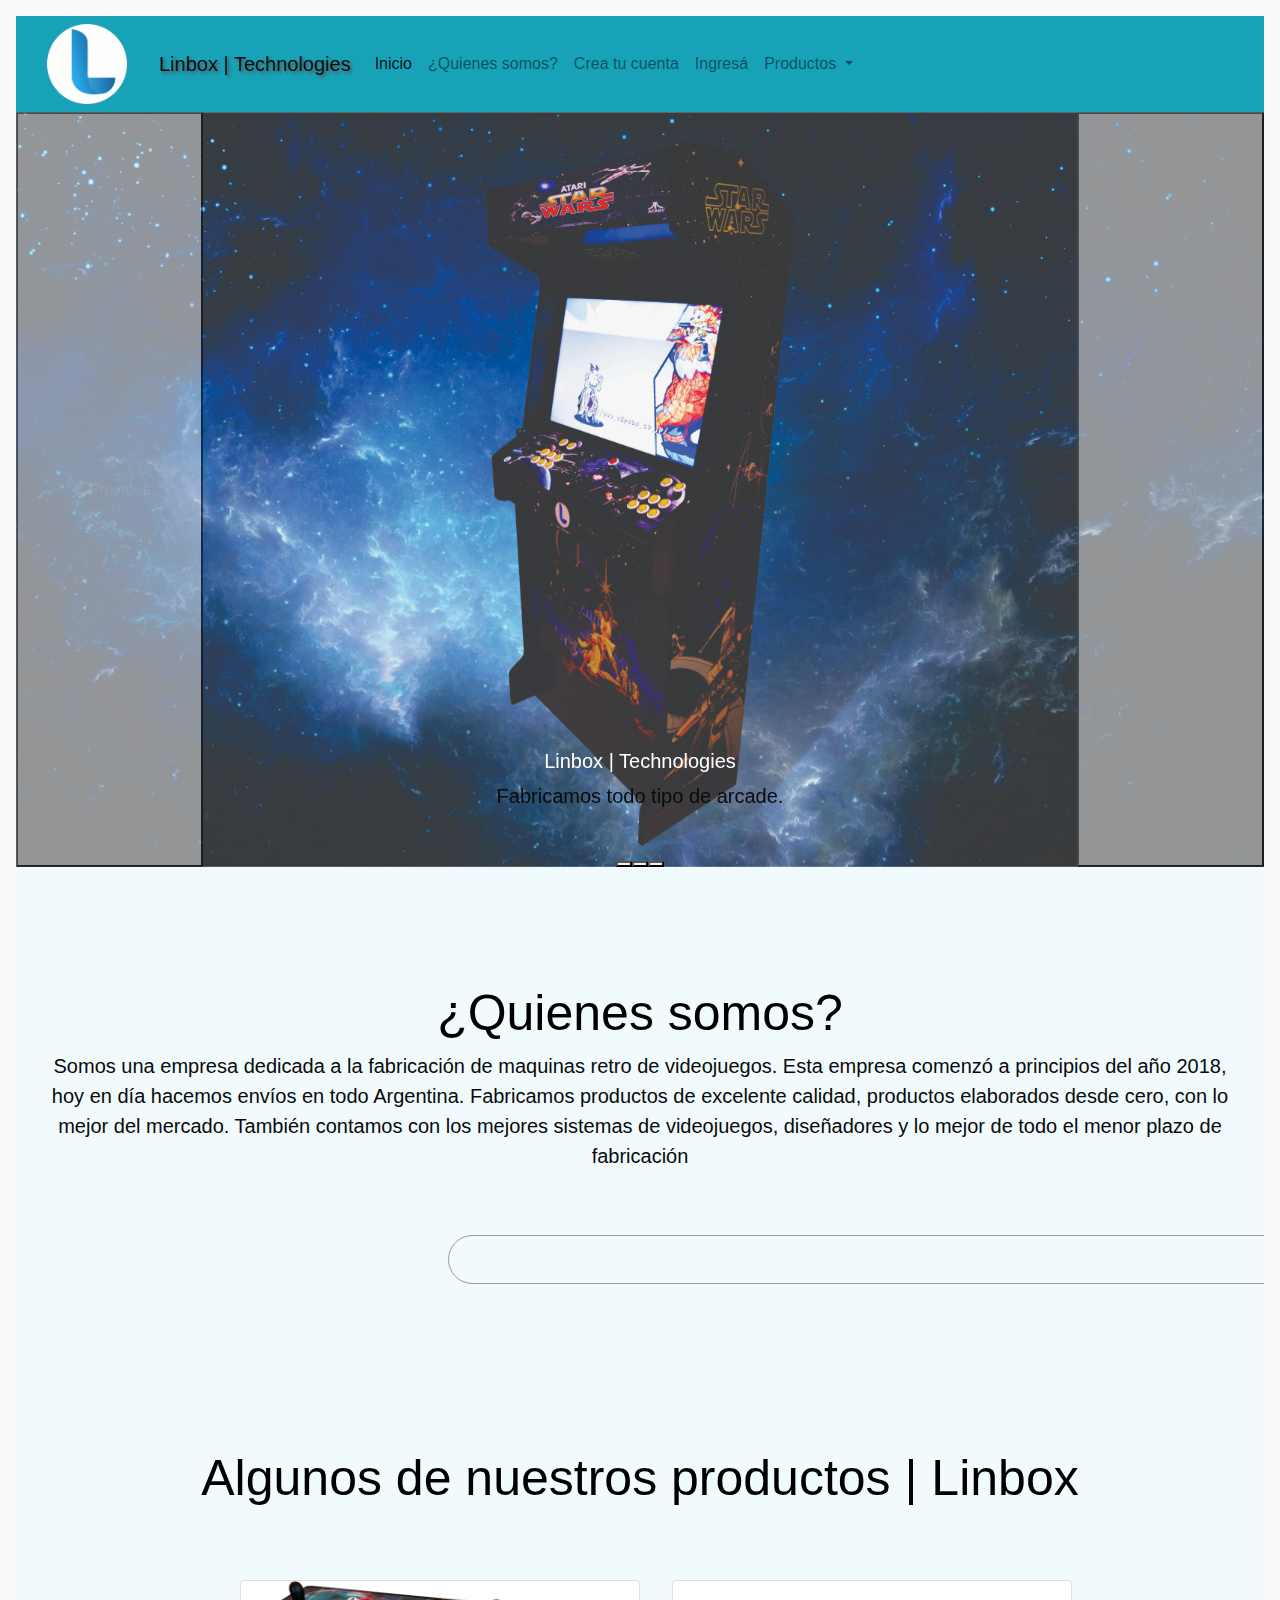
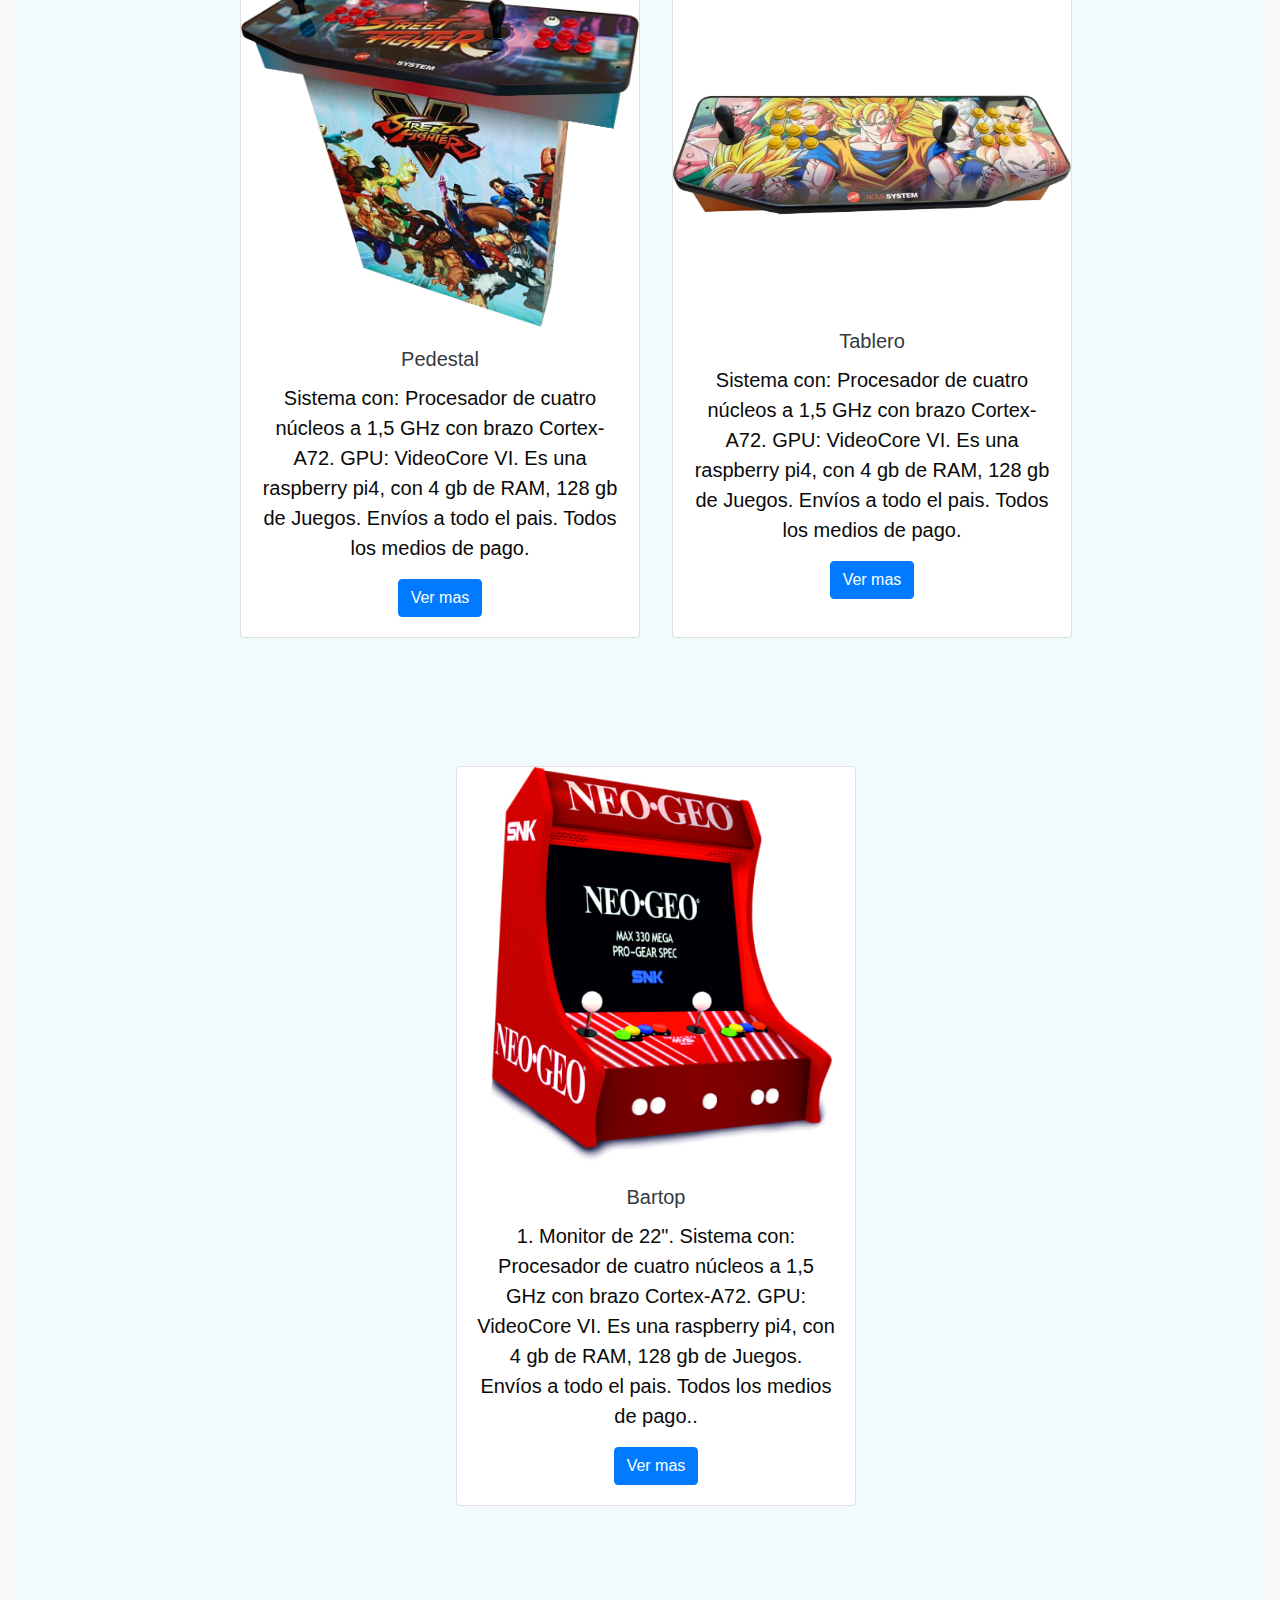
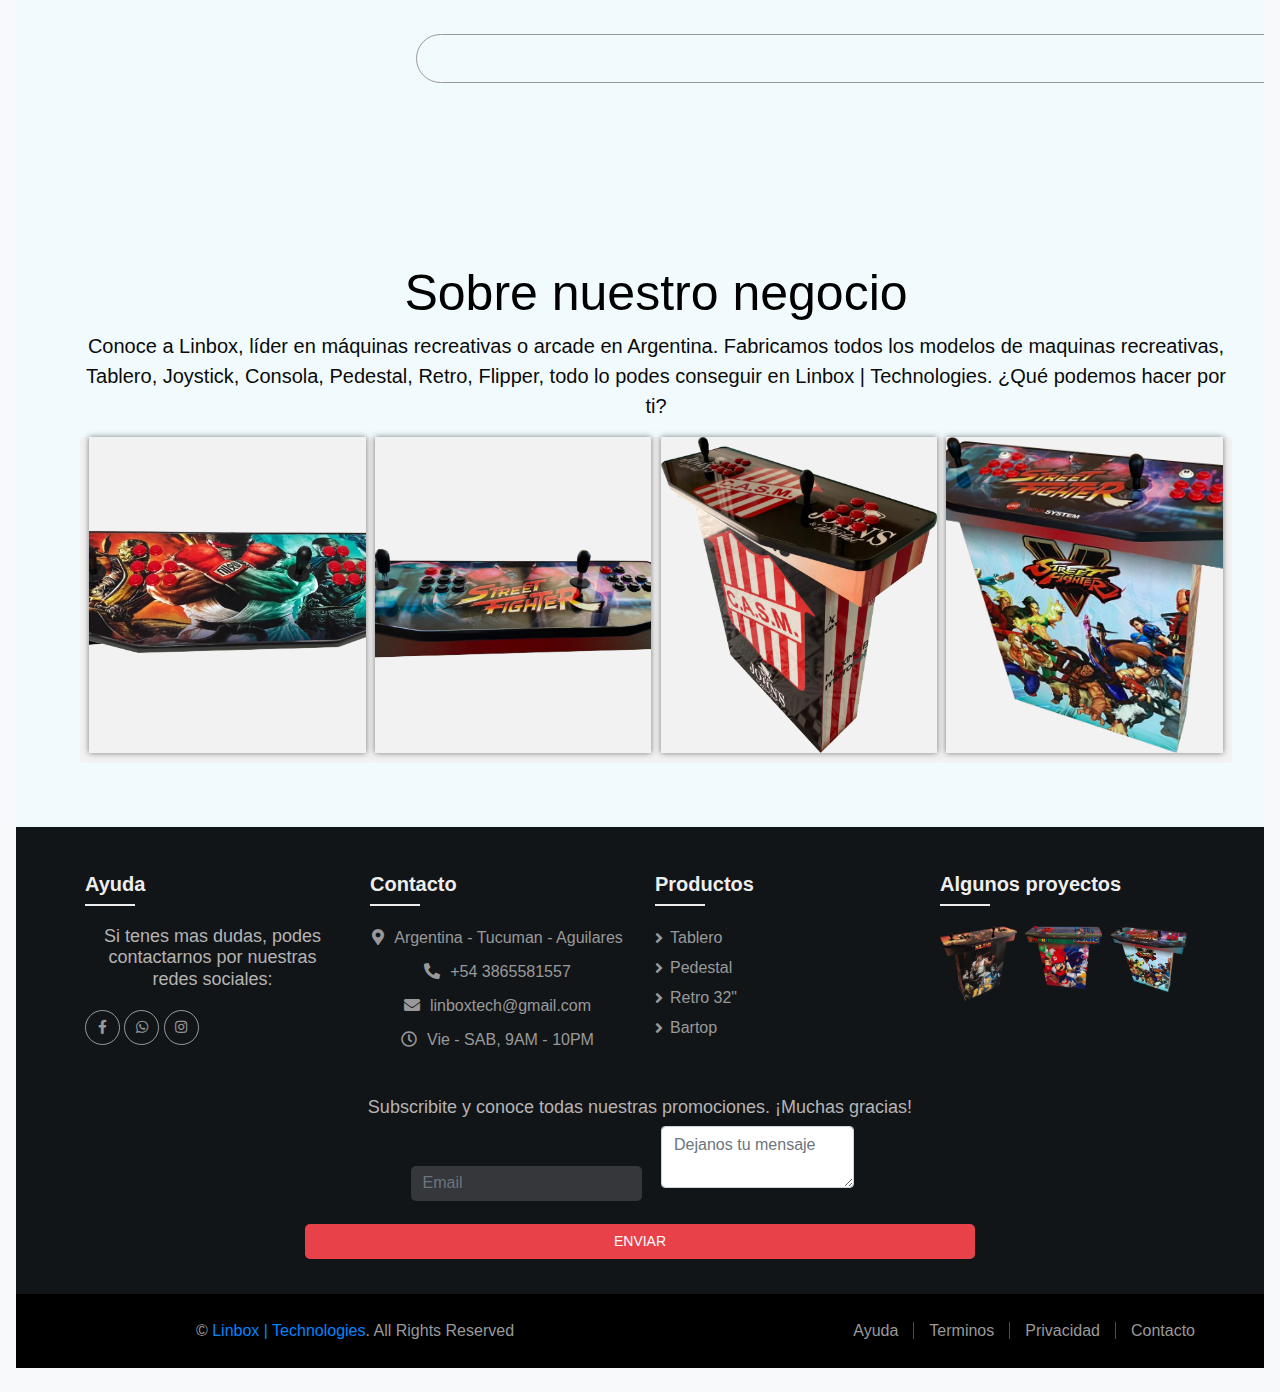
<file: index.html>
<!DOCTYPE html>
<html lang="es">
<head>
    <meta charset="UTF-8">
    <meta http-equiv="X-UA-Compatible" content="IE=edge">
    <meta name="viewport" content="width=device-width, initial-scale=1.0">
    <meta name="description" content="Somos una empresa dedicada a la fabricacion de maquinas arcade, fabricamos de todo tipo y personalizado.¿En que podemos ayudarte?">
    <meta name="keywords" content="arcade, flipper, tablero, consola, pedestal, retro, nintendo, ps, mame, neogeo, entretenimiento, maquinas recreativas, consolas, rockola">
    <title>Linbox | Technologies</title>
    <link rel="shortcut icon" href="./Imagenes/LINBOX SIN LETRA.png">
   
         <!-- Libraries -->
         <link href="https://stackpath.bootstrapcdn.com/bootstrap/4.4.1/css/bootstrap.min.css" rel="stylesheet">
         <link href="https://cdnjs.cloudflare.com/ajax/libs/font-awesome/5.10.0/css/all.min.css" rel="stylesheet">
 
         <!-- Stylesheet -->
    <link href="https://cdn.jsdelivr.net/npm/bootstrap@5.1.3/dist/css/bootstrap.min.css" rel="stylesheet" integrity="sha384-1BmE4kWBq78iYhFldvKuhfTAU6auU8tT94WrHftjDbrCEXSU1oBoqyl2QvZ6jIW3" crossorigin="anonymous">       

    <link rel="stylesheet" href="./estilos.css">


  </head>
<main>


  <body class="p-3 mb-2 bg-light text-dark" >
  
      <nav class="navbar navbar-expand-lg navbar-light bg-info" $blue-200>
          <div class="container-fluid">
              <img src="./Imagenes/LINBOX SIN LETRA.png" class="d-inline-block align-text-top" alt="" width="80" height="80">
            <a class="navbar-brand"  href="./index.html">Linbox | Technologies</a>
            
            <button class="navbar-toggler" type="button" data-bs-toggle="collapse" data-bs-target="#navbarNavDropdown" aria-controls="navbarNavDropdown" aria-expanded="false" aria-label="Toggle navigation">
              <span class="navbar-toggler-icon"></span>
            </button>
            <div class="collapse navbar-collapse" id="navbarNavDropdown">
              <ul class="navbar-nav">
                <li class="nav-item">
                  <a class="nav-link active" aria-current="page" href="./index.html">Inicio</a>
                </li>
                <li class="nav-item">
                  <a class="nav-link" href="./quienessomos.html">¿Quienes somos?</a>
                </li>
                <li class="nav-item">
                  <a class="nav-link" href="./creatucuenta.html">Crea tu cuenta</a>
                  <li class="nav-item">
                      <a class="nav-link" href="./ingresa.html">Ingresá</a>
                </li>
                <li class="nav-item dropdown">
                  <a class="nav-link dropdown-toggle" href="#" id="navbarDropdownMenuLink" role="button" data-bs-toggle="dropdown" aria-expanded="false">
                 Productos
                  </a>
                  <ul class="dropdown-menu" aria-labelledby="navbarDropdownMenuLink">
                   <div class="submenu">                  
                    <li><a class="dropdown-item" href="./tableroconsola.html">Tablero Consola</a></li>
                    <li><a class="dropdown-item" href=".//pedestal.html">Pedestal</a></li>
                    <li><a class="dropdown-item" href="./pedestal4player.html">Pedestal 4 jugadores</a></li>
                    <li><a class="dropdown-item" href="./retro.html">Retro</a></li>
                    <li><a class="dropdown-item" href="./bartop.html">Bartop</a></li>
                    <li><a class="dropdown-item" href="./tablero2.html">Tablero Joystick</a></li>
                  </div>
                  </ul>
                </li>
              </ul>
            </div>
          </div>
        </nav>
        
        
  
  <!--Menu principal-->
  
  
  <main>

    
  
  
  <div id="carouselExampleCaptions" class="carousel slide" data-bs-ride="carousel">
      <div class="carousel-indicators">
        <button type="button" data-bs-target="#carouselExampleCaptions" data-bs-slide-to="0" class="active" aria-current="true" aria-label="Slide 1"></button>
        <button type="button" data-bs-target="#carouselExampleCaptions" data-bs-slide-to="1" aria-label="Slide 2"></button>
        <button type="button" data-bs-target="#carouselExampleCaptions" data-bs-slide-to="2" aria-label="Slide 3"></button>
      </div>
      <div class="carousel-inner">
        <div class="carousel-item active">
          <img src="./Imagenes/Index/img1.jpg"class="d-block w-100" alt="">
          <div class="carousel-caption d-none d-md-block">
            <h5>Linbox | Technologies</h5>
            <p>Fabricamos todo tipo de arcade.</p>
          </div>
        </div>
        <div class="carousel-item">
          <img src="./Imagenes/Index/img2.jpg" class="d-block w-100" alt="...">
          <div class="carousel-caption d-none d-md-block">
            <h5>Linbox | Technologies</h5>
            <p>Juegos desde 1980 hasta el 2005.</p>
          </div>
        </div>
        <div class="carousel-item">
          <img src="./Imagenes/Index/img 3.jpg" class="d-block w-100" alt="...">
          <div class="carousel-caption d-none d-md-block">
            <h5>Linbox | Technologies</h5>
            <p>Muchas versiones con multiples sistemas actuales, mas de 50 consolas. </p>
          </div>
        </div>
      </div>
      <button class="carousel-control-prev" type="button" data-bs-target="#carouselExampleCaptions" data-bs-slide="prev">
        <span class="carousel-control-prev-icon" aria-hidden="true"></span>
        <span class="visually-hidden">Previous</span>
      </button>
      <button class="carousel-control-next" type="button" data-bs-target="#carouselExampleCaptions" data-bs-slide="next">
        <span class="carousel-control-next-icon" aria-hidden="true"></span>
        <span class="visually-hidden">Next</span>
      </button>
    </div>
  
  
  
  <div>  
  <section class="quienesomos-1">
    <section class="textos-header">
      <h1>¿Quienes somos?</h1>
      <p>Somos una empresa dedicada a la fabricación de maquinas retro de videojuegos. Esta empresa comenzó a principios del año 2018, hoy en día hacemos envíos en todo Argentina. Fabricamos productos de excelente calidad, productos elaborados desde cero, con lo mejor del mercado. También contamos con los mejores sistemas de videojuegos, diseñadores y lo mejor de todo el menor plazo de fabricación</p>
 <hr>
    </section>
  </div>
  
  
  
  <div class="quienesomos-1"> 
  <section class="productoclase">
  <div class="textos-header">  
        <h1>Algunos de nuestros productos | Linbox </h1>  
        </div>
  
        <div class="row justify-content-center">
  
          <div class="card" style="width: 25rem;">
              <img src="./Imagenes/Products/pedestal/3.png" class="card-img-top" alt="...">
              <div class="card-body">
                <h5 class="card-title">Pedestal</h5>
                <p class="card-text">Sistema con: Procesador de cuatro núcleos a 1,5 GHz con brazo Cortex-A72.
                  GPU: VideoCore VI. Es una raspberry pi4, con 4 gb de RAM, 128 gb de Juegos.            
                  Envíos a todo el pais. Todos los medios de pago.</p>
                <a href="./pedestal.html" class="btn btn-primary">Ver mas</a>
              </div>
        </div>
        <div class="card" style="width: 25rem;">
          <img src="./Imagenes/Products/tablero/4.png" class="card-img-top" alt="...">
          <div class="card-body">
            <h5 class="card-title">Tablero</h5>
            <p class="card-text">Sistema con: Procesador de cuatro núcleos a 1,5 GHz con brazo Cortex-A72.
              GPU: VideoCore VI. Es una raspberry pi4, con 4 gb de RAM, 128 gb de Juegos.            
              Envíos a todo el pais. Todos los medios de pago.</p>
            <a href="./tableroconsola.html" class="btn btn-primary">Ver mas</a>
          </div>
    </div>
    <div class="card" style="width: 25rem;">
      <img src="./Imagenes/Products/Bartop/BARTOP.jpg" class="card-img-top" alt="...">
      <div class="card-body">
        <h5 class="card-title">Bartop</h5>
        <p class="card-text">1. Monitor de 22". Sistema con: Procesador de cuatro núcleos a 1,5 GHz con brazo Cortex-A72.
          GPU: VideoCore VI. Es una raspberry pi4, con 4 gb de RAM, 128 gb de Juegos.
         
          
          Envíos a todo el pais. Todos los medios de pago..</p>
        <a href="./bartop.html" class="btn btn-primary">Ver mas</a>
      </div>
  </div>
</div>
     
        </div>
  
      </section>
      <hr>
  
  
    
    <div>

      
   <!--Sobre nuestro negocio-->
  <div class="quienesomos-1">
   <section class="sobrenues">

    <div class="textos-header">
      <h1> Sobre nuestro negocio </h1>
      <p>​Conoce a Linbox, líder en máquinas recreativas o arcade en Argentina. Fabricamos todos los modelos de maquinas recreativas, Tablero, Joystick, Consola, Pedestal, Retro, Flipper, todo lo podes conseguir en Linbox | Technologies. ¿Qué podemos hacer por ti?</p>
      
            </div>
            <section class="portafolio">
              <div class="contenedor">
                  
                  <div class="galeria-port">
                      <div class="imagen-port">
                          <img src="./Imagenes/Products/tablero/1.png" alt="">
                          <a href="./tableroconsola.html"></a>
                          <div class="hover-galeria">
                              <img src="./Imagenes/LINBOX SIN LETRA.png" alt="">
                             
                              <a class="navbar-brand" href="./tableroconsola.html">Nuestro Trabajo</a>
                             
                              
                          </div>
                      </div>
                      <div class="imagen-port">
                        <img src="./Imagenes/Products/tablero/2.png" alt="">
                        <a href="./tableroconsola.html"></a>
                        <div class="hover-galeria">
                            <img src="./Imagenes/LINBOX SIN LETRA.png" alt="">
                           
                            <a class="navbar-brand" href="./tableroconsola.html">Nuestro Trabajo</a>
                           
                            
                        </div>
                    </div>
                    <div class="imagen-port">
                      <img src="./Imagenes/Products/pedestal/2.png" alt="">
                      <a href=".//pedestal.html"></a>
                      <div class="hover-galeria">
                          <img src="./Imagenes/LINBOX SIN LETRA.png" alt="">
                         
                          <a class="navbar-brand" href=".//pedestal.html">Nuestro Trabajo</a>
                         
                          
                      </div>
                  </div>
                  <div class="imagen-port">
                    <img src="./Imagenes/Products/pedestal/3.png" alt="">
                    <a href=".//pedestal.html"></a>
                    <div class="hover-galeria">
                        <img src="./Imagenes/LINBOX SIN LETRA.png" alt="">
                       
                        <a class="navbar-brand" href=".//pedestal.html">Nuestro Trabajo</a>
                       
                        
                    </div>
      
            </div>
                      </div>
                  </div>
              </div>
  </section>
</div>

    </div> 
       




     
  

  
  
   
  
  
  <!--Footer-->
  
  

  <footer>

    
    <div class="footer">
              <div class="container">
                  <div class="row">
                      <div class="col-md-6 col-lg-3">
                          <div class="footer-about">
                              <h3>Ayuda</h3>
                              <h4>
                                 Si tenes mas dudas, podes contactarnos por nuestras redes sociales:
                              </h4>
                              <div class="footer-social">
                                  <a href="https://www.facebook.com/linbox.ar"><i class="fab fa-facebook-f"></i></a>
                                  <a href="https://api.whatsapp.com/send?phone=543865581557"><i class="fab fa-whatsapp"></i></a>
                                  <a href="https://www.instagram.com/linbox.ar"><i class="fab fa-instagram"></i></a>
                              </div>
                          </div>
                      </div>
                      <div class="col-md-6 col-lg-3">
                          <div class="footer-contact">
                              <h3>Contacto</h3>
                              <p><i class="fa fa-map-marker-alt"></i>Argentina - Tucuman - Aguilares</p>
                              <p><i class="fa fa-phone-alt"></i>+54 3865581557</p>
                              <p><i class="fa fa-envelope"></i>linboxtech@gmail.com</p>
                              <p><i class="far fa-clock"></i>Vie - SAB, 9AM - 10PM</p>
                          </div>
                      </div>
                      <div class="col-md-6 col-lg-3">
                          <div class="footer-links">
                              <h3>Productos</h3>
                              <a href="">Tablero</a>
                              <a href="">Pedestal</a>
                              <a href="">Retro 32"</a>
                              <a href="">Bartop</a>
                         
                          </div>
                      </div>
                      <div class="col-md-6 col-lg-3">
                          <div class="footer-project">
                              <h3>Algunos proyectos</h3>
                              <a href=""><img src="./Imagenes/Products/pedestal/5.png" alt="Image"></a>
                              <a href=""><img src="./Imagenes/Products/pedestal/4.png" alt="Image"></a>
                              <a href=""><img src="./Imagenes/Products/pedestal/3.png" alt="Image"></a>
                              
                             
                          </div>
                      </div>
                  </div>
              </div>
              <div class="container footer-newsletter">
                  <h4>
                      Subscribite y conoce todas nuestras promociones. ¡Muchas gracias!
                  </h4>
  
                  <!-- modify this form HTML and place wherever you want your form -->
  <form
  action="https://formspree.io/f/mvolgyek"
  method="POST"
  >
  <label>
     <input type="email"  placeholder="Email" name="_replyto" class="form-control">
  
  </label>
  <label class="col-sm-4">
    <textarea class="form-control" name="message"  placeholder="Dejanos tu mensaje" ></textarea>
  </label>
  <!-- your other form fields go here -->
  <button type="submit" class="btn">Enviar</button>
  </form>
  </div>
  
  
  <section class="footersec">
  <div class="copyright">
  <div class="container">
      <div class="row align-items-center">
          <div class="col-md-6">
              <div class="copy-text">
                  <p>&copy; <a href="#">Linbox | Technologies</a>. All Rights Reserved</p>
              </div>
          </div>
          <div class="col-md-6">
              <div class="copy-menu">
                  <a href="">Ayuda</a>
                  <a href="">Terminos</a>
                  <a href="">Privacidad</a>
                  <a href="">Contacto</a>
              </div>
          </div>
      </div>
  </div>
  </div>
  </section>
  </footer>
  <script src="https://cdn.jsdelivr.net/npm/bootstrap@5.1.3/dist/js/bootstrap.bundle.min.js" integrity="sha384-ka7Sk0Gln4gmtz2MlQnikT1wXgYsOg+OMhuP+IlRH9sENBO0LRn5q+8nbTov4+1p" crossorigin="anonymous"></script>
  
  </body>

</main>
  
  </html>
</file>
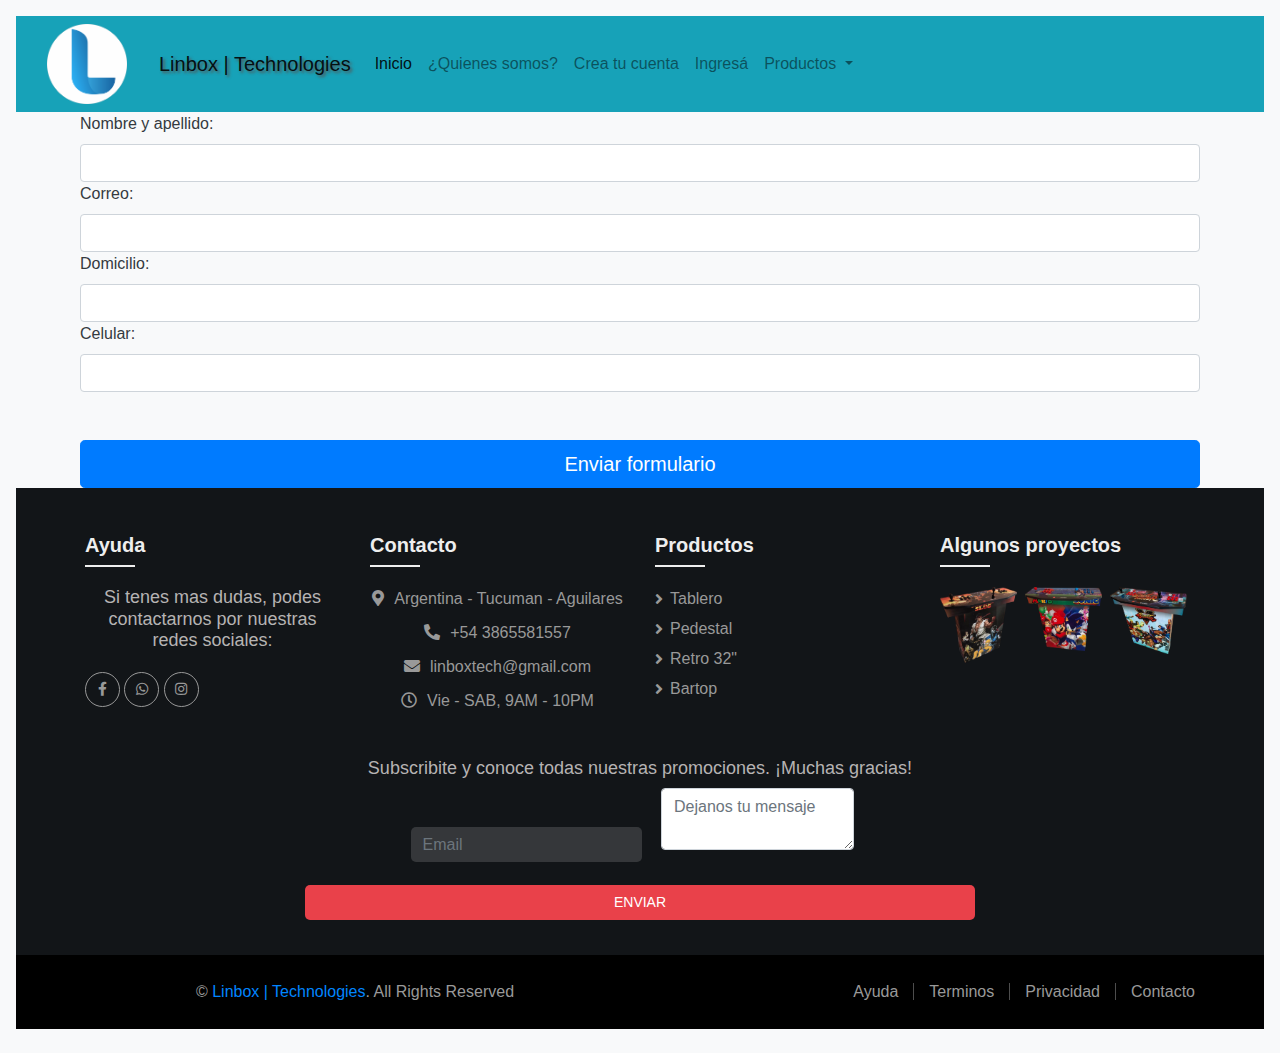
<file: creatucuenta.html>
<!DOCTYPE html>
<html lang="es">
<head>
    <meta charset="UTF-8">
    <meta http-equiv="X-UA-Compatible" content="IE=edge">
    <meta name="viewport" content="width=device-width, initial-scale=1.0">
    <meta name="description" content="Somos una empresa dedicada a la fabricacion de maquinas arcade, fabricamos de todo tipo y personalizado.¿En que podemos ayudarte?">
    <meta name="keywords" content="arcade, flipper, tablero, consola, pedestal, retro, nintendo, ps, mame, neogeo, entretenimiento, maquinas recreativas, consolas, rockola">
    <title>Linbox | Technologies</title>
    <link rel="shortcut icon" href="./Imagenes/LINBOX SIN LETRA.png">
   
         <!-- Libraries -->
         <link href="https://stackpath.bootstrapcdn.com/bootstrap/4.4.1/css/bootstrap.min.css" rel="stylesheet">
         <link href="https://cdnjs.cloudflare.com/ajax/libs/font-awesome/5.10.0/css/all.min.css" rel="stylesheet">
 
         <!-- Stylesheet -->
    <link href="https://cdn.jsdelivr.net/npm/bootstrap@5.1.3/dist/css/bootstrap.min.css" rel="stylesheet" integrity="sha384-1BmE4kWBq78iYhFldvKuhfTAU6auU8tT94WrHftjDbrCEXSU1oBoqyl2QvZ6jIW3" crossorigin="anonymous">       

    <link rel="stylesheet" href="./estilos.css">


  </head>
  
  <body class="p-3 mb-2 bg-light text-dark" >
  
    <nav class="navbar navbar-expand-lg navbar-light bg-info" $blue-200>
        <div class="container-fluid">
            <img src="./Imagenes/LINBOX SIN LETRA.png" class="d-inline-block align-text-top" alt="" width="80" height="80">
          <a class="navbar-brand"  href="./index.html">Linbox | Technologies</a>
          
          <button class="navbar-toggler" type="button" data-bs-toggle="collapse" data-bs-target="#navbarNavDropdown" aria-controls="navbarNavDropdown" aria-expanded="false" aria-label="Toggle navigation">
            <span class="navbar-toggler-icon"></span>
          </button>
          <div class="collapse navbar-collapse" id="navbarNavDropdown">
            <ul class="navbar-nav">
              <li class="nav-item">
                <a class="nav-link active" aria-current="page" href="./index.html">Inicio</a>
              </li>
              <li class="nav-item">
                <a class="nav-link" href="./quienessomos.html">¿Quienes somos?</a>
              </li>
              <li class="nav-item">
                <a class="nav-link" href="./creatucuenta.html">Crea tu cuenta</a>
                <li class="nav-item">
                    <a class="nav-link" href="./ingresa.html">Ingresá</a>
              </li>
              <li class="nav-item dropdown">
                <a class="nav-link dropdown-toggle" href="#" id="navbarDropdownMenuLink" role="button" data-bs-toggle="dropdown" aria-expanded="false">
               Productos
                </a>
                <ul class="dropdown-menu" aria-labelledby="navbarDropdownMenuLink">
                 <div class="submenu">                  
                  <li><a class="dropdown-item" href="./tableroconsola.html">Tablero Consola</a></li>
                  <li><a class="dropdown-item" href=".//pedestal.html">Pedestal</a></li>
                  <li><a class="dropdown-item" href="./pedestal4player.html">Pedestal 4 jugadores</a></li>
                  <li><a class="dropdown-item" href="./retro.html">Retro</a></li>
                  <li><a class="dropdown-item" href="./bartop.html">Bartop</a></li>
                  <li><a class="dropdown-item" href="./tablero2.html">Tablero Joystick</a></li>
                </div>
                </ul>
              </li>
            </ul>
          </div>
        </div>
      </nav>
      
      



<section class="creatucuenta11">

            
  <!--Lista ordenada-->
  
  <fieldset>
  
  <form>
  
      <label for="">Nombre y apellido:</label>
    <input class="form-control" id="nombrecontactenos" type= "text">
  
    <label for="">Correo:</label>
    <input class="form-control" id="correo" type= "text">
  
    <label for="">Domicilio:</label>
    <input class="form-control" id="domicilio" type= "text">
  
    <label for="">Celular:</label>
    <input class="form-control" id="celular" type= "text">
  
    <br>
      <br>
      <button class="w-100 btn btn-lg btn-primary" type="submit">Enviar formulario</button>
     
  </fieldset>
  
  </section>
  
</div>



<!--Footer-->


<footer>

    
    <div class="footer">
              <div class="container">
                  <div class="row">
                      <div class="col-md-6 col-lg-3">
                          <div class="footer-about">
                              <h3>Ayuda</h3>
                              <h4>
                                 Si tenes mas dudas, podes contactarnos por nuestras redes sociales:
                              </h4>
                              <div class="footer-social">
                                  <a href="https://www.facebook.com/linbox.ar"><i class="fab fa-facebook-f"></i></a>
                                  <a href="https://api.whatsapp.com/send?phone=543865581557"><i class="fab fa-whatsapp"></i></a>
                                  <a href="https://www.instagram.com/linbox.ar"><i class="fab fa-instagram"></i></a>
                              </div>
                          </div>
                      </div>
                      <div class="col-md-6 col-lg-3">
                          <div class="footer-contact">
                              <h3>Contacto</h3>
                              <p><i class="fa fa-map-marker-alt"></i>Argentina - Tucuman - Aguilares</p>
                              <p><i class="fa fa-phone-alt"></i>+54 3865581557</p>
                              <p><i class="fa fa-envelope"></i>linboxtech@gmail.com</p>
                              <p><i class="far fa-clock"></i>Vie - SAB, 9AM - 10PM</p>
                          </div>
                      </div>
                      <div class="col-md-6 col-lg-3">
                          <div class="footer-links">
                              <h3>Productos</h3>
                              <a href="">Tablero</a>
                              <a href="">Pedestal</a>
                              <a href="">Retro 32"</a>
                              <a href="">Bartop</a>
                         
                          </div>
                      </div>
                      <div class="col-md-6 col-lg-3">
                          <div class="footer-project">
                              <h3>Algunos proyectos</h3>
                              <a href=""><img src="./Imagenes/Products/pedestal/5.png" alt="Image"></a>
                              <a href=""><img src="./Imagenes/Products/pedestal/4.png" alt="Image"></a>
                              <a href=""><img src="./Imagenes/Products/pedestal/3.png" alt="Image"></a>
                              
                             
                          </div>
                      </div>
                  </div>
              </div>
              <div class="container footer-newsletter">
                  <h4>
                      Subscribite y conoce todas nuestras promociones. ¡Muchas gracias!
                  </h4>
  
                  <!-- modify this form HTML and place wherever you want your form -->
  <form
  action="https://formspree.io/f/mvolgyek"
  method="POST"
  >
  <label>
     <input type="email"  placeholder="Email" name="_replyto" class="form-control">
  
  </label>
  <label class="col-sm-4">
    <textarea class="form-control" name="message"  placeholder="Dejanos tu mensaje" ></textarea>
  </label>
  <!-- your other form fields go here -->
  <button type="submit" class="btn">Enviar</button>
  </form>
  </div>
  
  
  <section class="footersec">
  <div class="copyright">
  <div class="container">
      <div class="row align-items-center">
          <div class="col-md-6">
              <div class="copy-text">
                  <p>&copy; <a href="#">Linbox | Technologies</a>. All Rights Reserved</p>
              </div>
          </div>
          <div class="col-md-6">
              <div class="copy-menu">
                  <a href="">Ayuda</a>
                  <a href="">Terminos</a>
                  <a href="">Privacidad</a>
                  <a href="">Contacto</a>
              </div>
          </div>
      </div>
  </div>
  </div>
  </section>
  </footer>
  <script src="https://cdn.jsdelivr.net/npm/bootstrap@5.1.3/dist/js/bootstrap.bundle.min.js" integrity="sha384-ka7Sk0Gln4gmtz2MlQnikT1wXgYsOg+OMhuP+IlRH9sENBO0LRn5q+8nbTov4+1p" crossorigin="anonymous"></script>
  
  </body>
  
  </html>
</file>
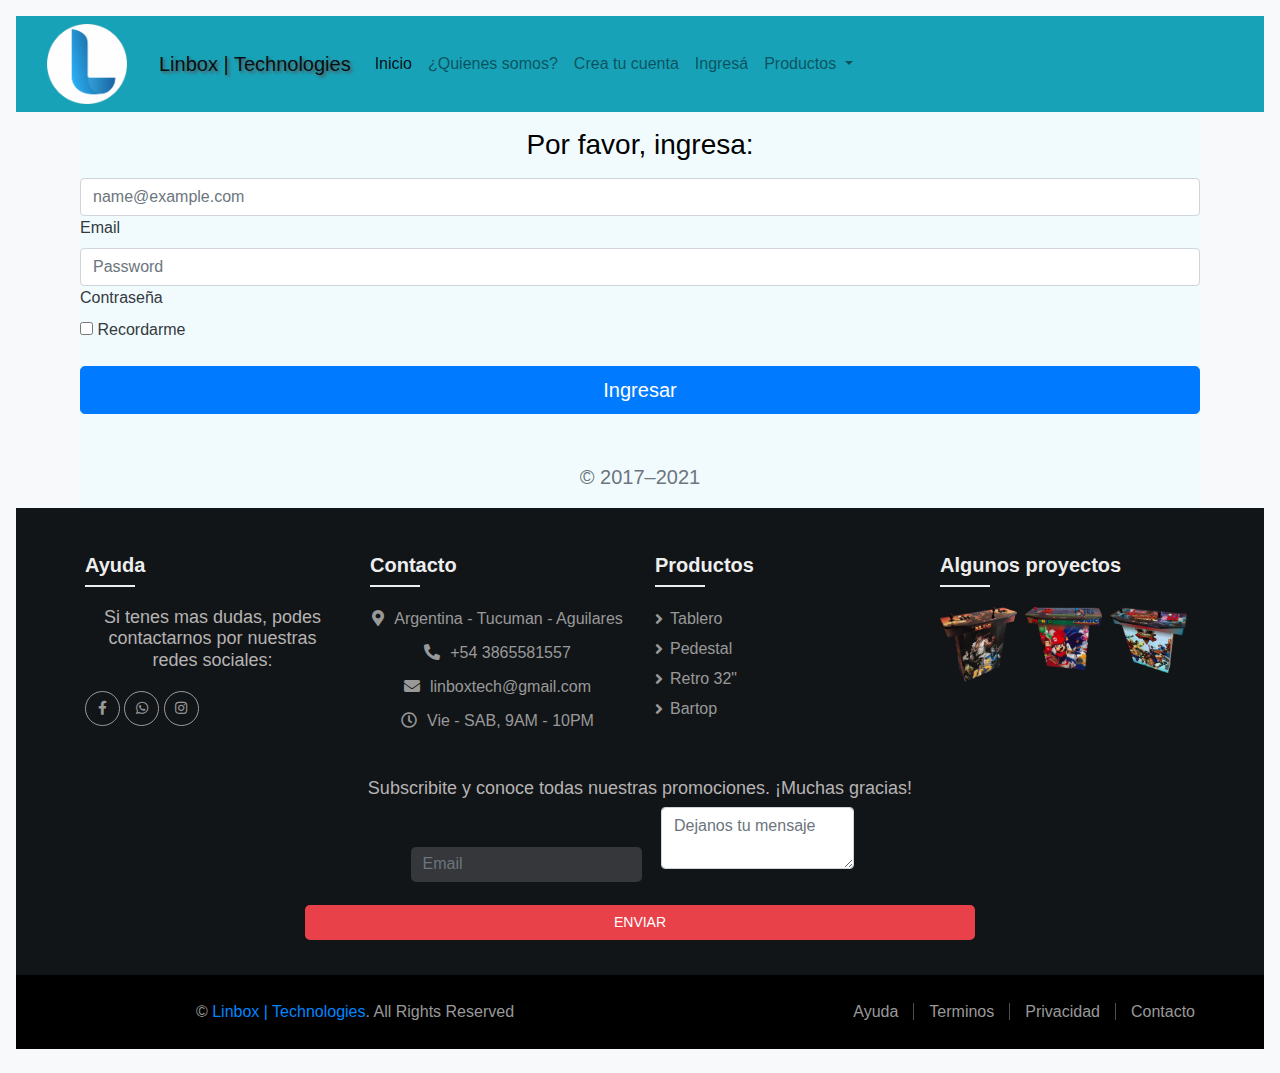
<file: ingresa.html>
<!DOCTYPE html>
<html lang="es">
<head>
    <meta charset="UTF-8">
    <meta http-equiv="X-UA-Compatible" content="IE=edge">
    <meta name="viewport" content="width=device-width, initial-scale=1.0">
    <meta name="description" content="Somos una empresa dedicada a la fabricacion de maquinas arcade, fabricamos de todo tipo y personalizado.¿En que podemos ayudarte?">
    <meta name="keywords" content="arcade, flipper, tablero, consola, pedestal, retro, nintendo, ps, mame, neogeo, entretenimiento, maquinas recreativas, consolas, rockola">
    <title>Linbox | Technologies</title>
    <link rel="shortcut icon" href="./Imagenes/LINBOX SIN LETRA.png">
   
         <!-- Libraries -->
         <link href="https://stackpath.bootstrapcdn.com/bootstrap/4.4.1/css/bootstrap.min.css" rel="stylesheet">
         <link href="https://cdnjs.cloudflare.com/ajax/libs/font-awesome/5.10.0/css/all.min.css" rel="stylesheet">
 
         <!-- Stylesheet -->
    <link href="https://cdn.jsdelivr.net/npm/bootstrap@5.1.3/dist/css/bootstrap.min.css" rel="stylesheet" integrity="sha384-1BmE4kWBq78iYhFldvKuhfTAU6auU8tT94WrHftjDbrCEXSU1oBoqyl2QvZ6jIW3" crossorigin="anonymous">       

    <link rel="stylesheet" href="./estilos.css">


  </head>

  <body class="p-3 mb-2 bg-light text-dark" >
  
    <nav class="navbar navbar-expand-lg navbar-light bg-info" $blue-200>
        <div class="container-fluid">
            <img src="./Imagenes/LINBOX SIN LETRA.png" class="d-inline-block align-text-top" alt="" width="80" height="80">
          <a class="navbar-brand"  href="./index.html">Linbox | Technologies</a>
          
          <button class="navbar-toggler" type="button" data-bs-toggle="collapse" data-bs-target="#navbarNavDropdown" aria-controls="navbarNavDropdown" aria-expanded="false" aria-label="Toggle navigation">
            <span class="navbar-toggler-icon"></span>
          </button>
          <div class="collapse navbar-collapse" id="navbarNavDropdown">
            <ul class="navbar-nav">
              <li class="nav-item">
                <a class="nav-link active" aria-current="page" href="./index.html">Inicio</a>
              </li>
              <li class="nav-item">
                <a class="nav-link" href="./quienessomos.html">¿Quienes somos?</a>
              </li>
              <li class="nav-item">
                <a class="nav-link" href="./creatucuenta.html">Crea tu cuenta</a>
                <li class="nav-item">
                    <a class="nav-link" href="./ingresa.html">Ingresá</a>
              </li>
              <li class="nav-item dropdown">
                <a class="nav-link dropdown-toggle" href="#" id="navbarDropdownMenuLink" role="button" data-bs-toggle="dropdown" aria-expanded="false">
               Productos
                </a>
                <ul class="dropdown-menu" aria-labelledby="navbarDropdownMenuLink">
                 <div class="submenu">                  
                  <li><a class="dropdown-item" href="./tableroconsola.html">Tablero Consola</a></li>
                  <li><a class="dropdown-item" href=".//pedestal.html">Pedestal</a></li>
                  <li><a class="dropdown-item" href="./pedestal4player.html">Pedestal 4 jugadores</a></li>
                  <li><a class="dropdown-item" href="./retro.html">Retro</a></li>
                  <li><a class="dropdown-item" href="./bartop.html">Bartop</a></li>
                  <li><a class="dropdown-item" href="./tablero2.html">Tablero Joystick</a></li>
                </div>
                </ul>
              </li>
            </ul>
          </div>
        </div>
      </nav>
      
      

<!--Menu principal-->



<main class="form-signin">
  <form>
   
    <h1 class="h3 mb-3 fw-normal">Por favor, ingresa:</h1>

    <div class="form-floating">
      <input type="email" class="form-control" id="floatingInput" placeholder="name@example.com">
      <label for="floatingInput">Email
    </div>
    <div class="form-floating">
      <input type="password" class="form-control" id="floatingPassword" placeholder="Password">
      <label for="floatingPassword">Contraseña</label>
    </div>

    <div class="checkbox mb-3">
      <label>
        <input type="checkbox" value="remember-me"> Recordarme
      </label>
    </div>
    <button class="w-100 btn btn-lg btn-primary" type="submit">Ingresar</button>
    <p class="mt-5 mb-3 text-muted">&copy; 2017–2021</p>
  </form>
</main>
        


<!--Footer-->


<footer>

    
  <div class="footer">
            <div class="container">
                <div class="row">
                    <div class="col-md-6 col-lg-3">
                        <div class="footer-about">
                            <h3>Ayuda</h3>
                            <h4>
                               Si tenes mas dudas, podes contactarnos por nuestras redes sociales:
                            </h4>
                            <div class="footer-social">
                                <a href="https://www.facebook.com/linbox.ar"><i class="fab fa-facebook-f"></i></a>
                                <a href="https://api.whatsapp.com/send?phone=543865581557"><i class="fab fa-whatsapp"></i></a>
                                <a href="https://www.instagram.com/linbox.ar"><i class="fab fa-instagram"></i></a>
                            </div>
                        </div>
                    </div>
                    <div class="col-md-6 col-lg-3">
                        <div class="footer-contact">
                            <h3>Contacto</h3>
                            <p><i class="fa fa-map-marker-alt"></i>Argentina - Tucuman - Aguilares</p>
                            <p><i class="fa fa-phone-alt"></i>+54 3865581557</p>
                            <p><i class="fa fa-envelope"></i>linboxtech@gmail.com</p>
                            <p><i class="far fa-clock"></i>Vie - SAB, 9AM - 10PM</p>
                        </div>
                    </div>
                    <div class="col-md-6 col-lg-3">
                        <div class="footer-links">
                            <h3>Productos</h3>
                            <a href="">Tablero</a>
                            <a href="">Pedestal</a>
                            <a href="">Retro 32"</a>
                            <a href="">Bartop</a>
                       
                        </div>
                    </div>
                    <div class="col-md-6 col-lg-3">
                        <div class="footer-project">
                            <h3>Algunos proyectos</h3>
                            <a href=""><img src="./Imagenes/Products/pedestal/5.png" alt="Image"></a>
                            <a href=""><img src="./Imagenes/Products/pedestal/4.png" alt="Image"></a>
                            <a href=""><img src="./Imagenes/Products/pedestal/3.png" alt="Image"></a>
                            
                           
                        </div>
                    </div>
                </div>
            </div>
            <div class="container footer-newsletter">
                <h4>
                    Subscribite y conoce todas nuestras promociones. ¡Muchas gracias!
                </h4>

                <!-- modify this form HTML and place wherever you want your form -->
<form
action="https://formspree.io/f/mvolgyek"
method="POST"
>
<label>
   <input type="email"  placeholder="Email" name="_replyto" class="form-control">

</label>
<label class="col-sm-4">
  <textarea class="form-control" name="message"  placeholder="Dejanos tu mensaje" ></textarea>
</label>
<!-- your other form fields go here -->
<button type="submit" class="btn">Enviar</button>
</form>
</div>


<section class="footersec">
<div class="copyright">
<div class="container">
    <div class="row align-items-center">
        <div class="col-md-6">
            <div class="copy-text">
                <p>&copy; <a href="#">Linbox | Technologies</a>. All Rights Reserved</p>
            </div>
        </div>
        <div class="col-md-6">
            <div class="copy-menu">
                <a href="">Ayuda</a>
                <a href="">Terminos</a>
                <a href="">Privacidad</a>
                <a href="">Contacto</a>
            </div>
        </div>
    </div>
</div>
</div>
</section>
</footer>
<script src="https://cdn.jsdelivr.net/npm/bootstrap@5.1.3/dist/js/bootstrap.bundle.min.js" integrity="sha384-ka7Sk0Gln4gmtz2MlQnikT1wXgYsOg+OMhuP+IlRH9sENBO0LRn5q+8nbTov4+1p" crossorigin="anonymous"></script>

</body>

</html>
</file>
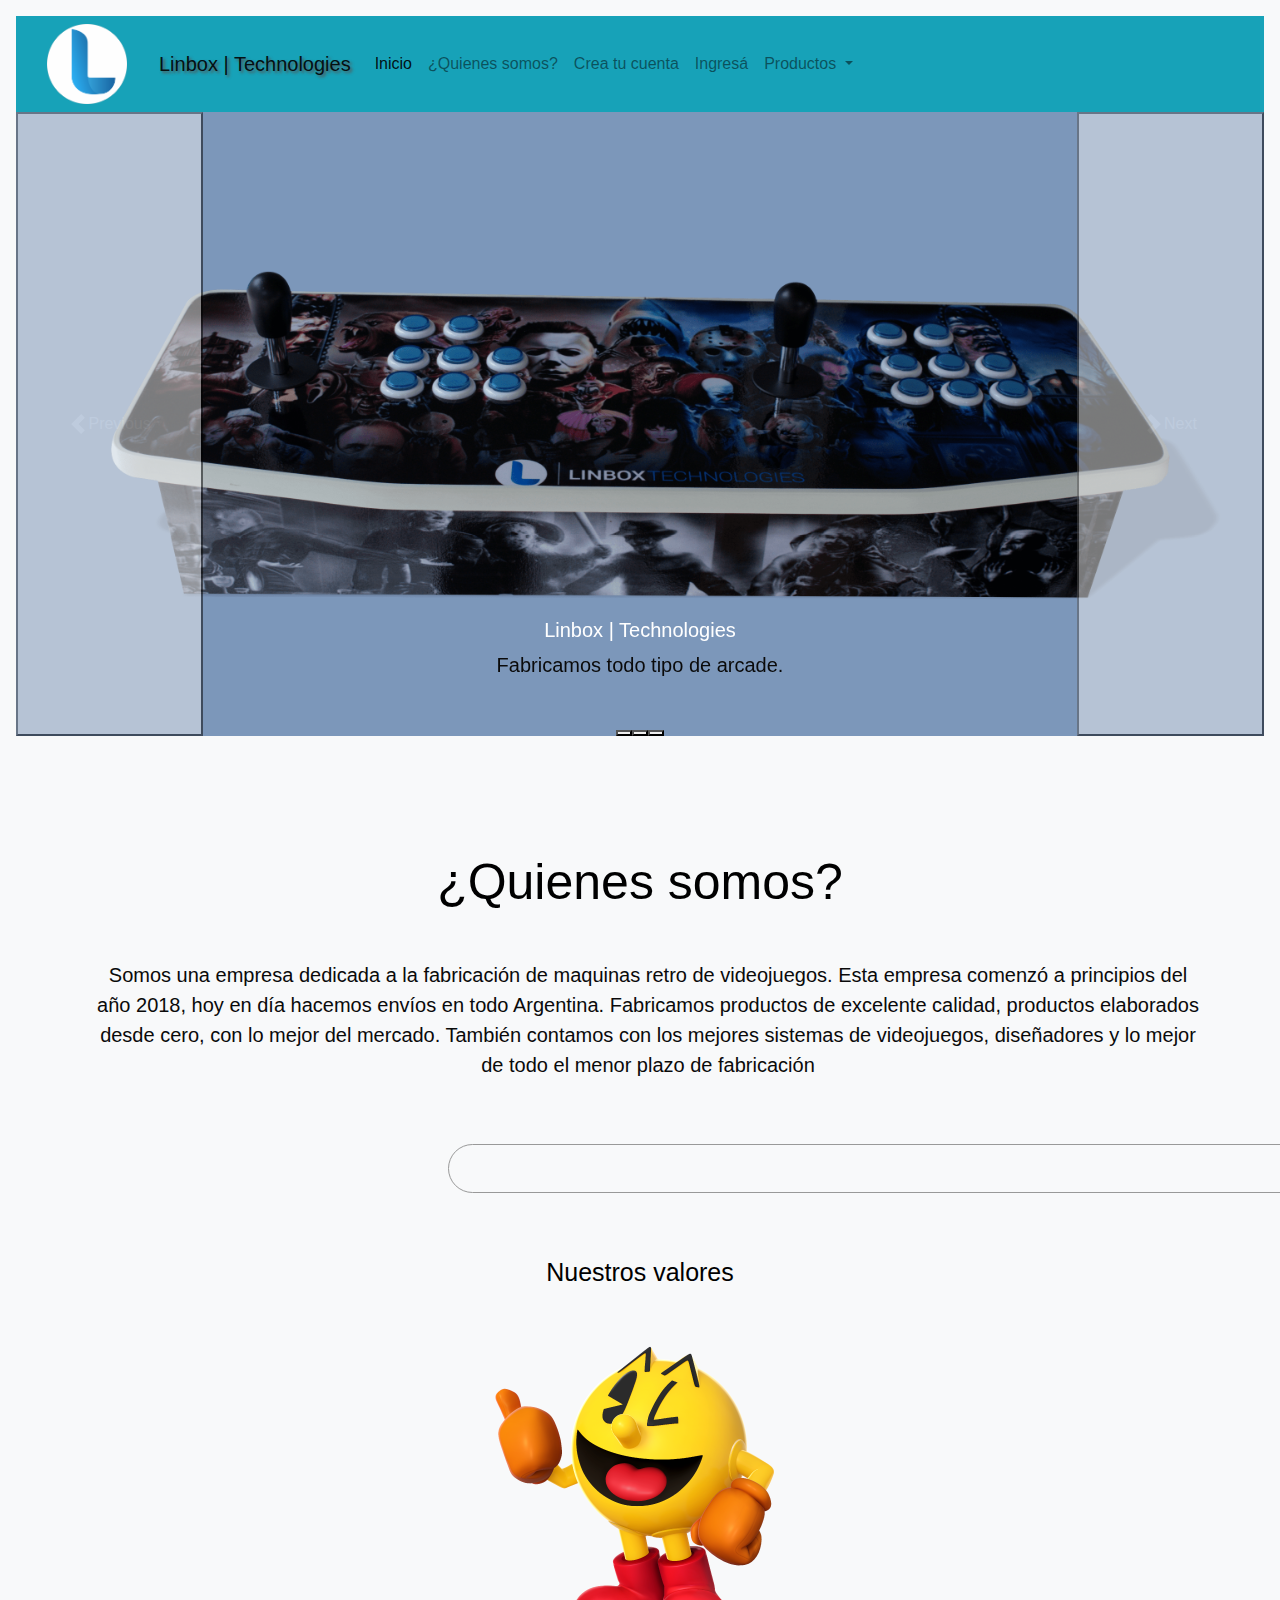
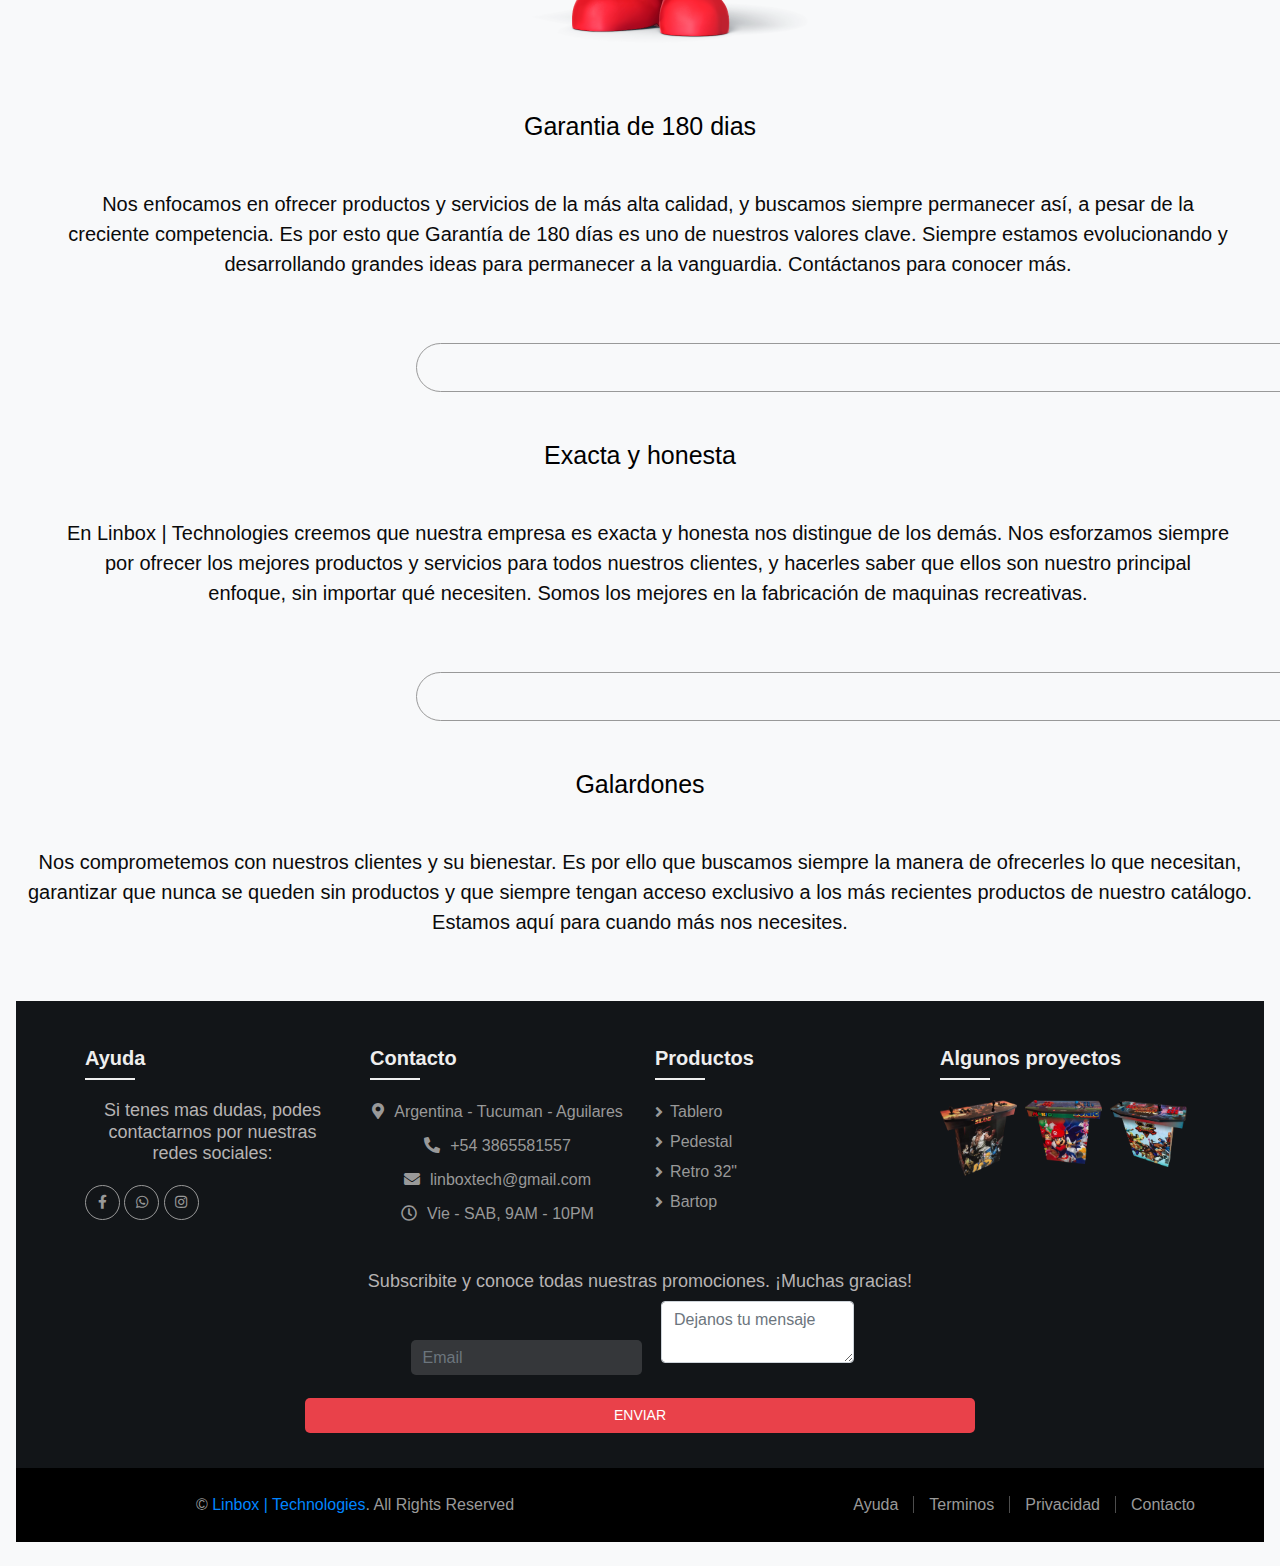
<file: quienessomos.html>
<!DOCTYPE html>
<html lang="es">
<head>
    <meta charset="UTF-8">
    <meta http-equiv="X-UA-Compatible" content="IE=edge">
    <meta name="viewport" content="width=device-width, initial-scale=1.0">
    <meta name="description" content="Somos una empresa dedicada a la fabricacion de maquinas arcade, fabricamos de todo tipo y personalizado.¿En que podemos ayudarte?">
    <meta name="keywords" content="arcade, flipper, tablero, consola, pedestal, retro, nintendo, ps, mame, neogeo, entretenimiento, maquinas recreativas, consolas, rockola">
    <title>Linbox | Technologies</title>
    <link rel="shortcut icon" href="./Imagenes/LINBOX SIN LETRA.png">
   
         <!-- Libraries -->
         <link href="https://stackpath.bootstrapcdn.com/bootstrap/4.4.1/css/bootstrap.min.css" rel="stylesheet">
         <link href="https://cdnjs.cloudflare.com/ajax/libs/font-awesome/5.10.0/css/all.min.css" rel="stylesheet">
 
         <!-- Stylesheet -->
    <link href="https://cdn.jsdelivr.net/npm/bootstrap@5.1.3/dist/css/bootstrap.min.css" rel="stylesheet" integrity="sha384-1BmE4kWBq78iYhFldvKuhfTAU6auU8tT94WrHftjDbrCEXSU1oBoqyl2QvZ6jIW3" crossorigin="anonymous">       

    <link rel="stylesheet" href="./estilos.css">


  </head>


  <body class="p-3 mb-2 bg-light text-dark" >
  
    <nav class="navbar navbar-expand-lg navbar-light bg-info" $blue-200>
        <div class="container-fluid">
            <img src="./Imagenes/LINBOX SIN LETRA.png" class="d-inline-block align-text-top" alt="" width="80" height="80">
          <a class="navbar-brand"  href="./index.html">Linbox | Technologies</a>
          
          <button class="navbar-toggler" type="button" data-bs-toggle="collapse" data-bs-target="#navbarNavDropdown" aria-controls="navbarNavDropdown" aria-expanded="false" aria-label="Toggle navigation">
            <span class="navbar-toggler-icon"></span>
          </button>
          <div class="collapse navbar-collapse" id="navbarNavDropdown">
            <ul class="navbar-nav">
              <li class="nav-item">
                <a class="nav-link active" aria-current="page" href="./index.html">Inicio</a>
              </li>
              <li class="nav-item">
                <a class="nav-link" href="./quienessomos.html">¿Quienes somos?</a>
              </li>
              <li class="nav-item">
                <a class="nav-link" href="./creatucuenta.html">Crea tu cuenta</a>
                <li class="nav-item">
                    <a class="nav-link" href="./ingresa.html">Ingresá</a>
              </li>
              <li class="nav-item dropdown">
                <a class="nav-link dropdown-toggle" href="#" id="navbarDropdownMenuLink" role="button" data-bs-toggle="dropdown" aria-expanded="false">
               Productos
                </a>
                <ul class="dropdown-menu" aria-labelledby="navbarDropdownMenuLink">
                 <div class="submenu">                  
                  <li><a class="dropdown-item" href="./tableroconsola.html">Tablero Consola</a></li>
                  <li><a class="dropdown-item" href=".//pedestal.html">Pedestal</a></li>
                  <li><a class="dropdown-item" href="./pedestal4player.html">Pedestal 4 jugadores</a></li>
                  <li><a class="dropdown-item" href="./retro.html">Retro</a></li>
                  <li><a class="dropdown-item" href="./bartop.html">Bartop</a></li>
                  <li><a class="dropdown-item" href="./tablero2.html">Tablero Joystick</a></li>
                </div>
                </ul>
              </li>
            </ul>
          </div>
        </div>
      </nav>
      

<!--Menu principal-->



<div id="carouselExampleCaptions" class="carousel slide" data-bs-ride="carousel">
  <div class="carousel-indicators">
    <button type="button" data-bs-target="#carouselExampleCaptions" data-bs-slide-to="0" class="active" aria-current="true" aria-label="Slide 1"></button>
    <button type="button" data-bs-target="#carouselExampleCaptions" data-bs-slide-to="1" aria-label="Slide 2"></button>
    <button type="button" data-bs-target="#carouselExampleCaptions" data-bs-slide-to="2" aria-label="Slide 3"></button>
  </div>
  <div class="carousel-inner">
    <div class="carousel-item active">
      <img src="./Imagenes/portada.png"class="d-block w-100" alt="">
      <div class="carousel-caption d-none d-md-block">
        <h5>Linbox | Technologies</h5>
        <p>Fabricamos todo tipo de arcade.</p>
      </div>
    </div>
    <div class="carousel-item">
      <img src="./Imagenes/portada 2.png" class="d-block w-100" alt="...">
      <div class="carousel-caption d-none d-md-block">
        <h5>Linbox | Technologies</h5>
        <p>Juegos desde 1980 hasta el 2005.</p>
      </div>
    </div>
    <div class="carousel-item">
      <img src="./Imagenes/portada 3.png" class="d-block w-100" alt="...">
      <div class="carousel-caption d-none d-md-block">
        <h5>Linbox | Technologies</h5>
        <p>Muchas versiones con multiples sistemas actuales, mas de 50 consolas. </p>
      </div>
    </div>
  </div>
  <button class="carousel-control-prev" type="button" data-bs-target="#carouselExampleCaptions" data-bs-slide="prev">
    <span class="carousel-control-prev-icon" aria-hidden="true"></span>
    <span class="visually-hidden">Previous</span>
  </button>
  <button class="carousel-control-next" type="button" data-bs-target="#carouselExampleCaptions" data-bs-slide="next">
    <span class="carousel-control-next-icon" aria-hidden="true"></span>
    <span class="visually-hidden">Next</span>
  </button>
</div>





<div>  
  <section class="quienesomos-1">
    <section class="textos-header">
      <h1>¿Quienes somos?</h1>
      <p class="margintext">Somos una empresa dedicada a la fabricación de maquinas retro de videojuegos. Esta empresa comenzó a principios del año 2018, hoy en día hacemos envíos en todo Argentina. Fabricamos productos de excelente calidad, productos elaborados desde cero, con lo mejor del mercado. También contamos con los mejores sistemas de videojuegos, diseñadores y lo mejor de todo el menor plazo de fabricación</p>
 <hr>
    </section>
  </div>

  <div>

    <section>

      <div class="container-sm" >
        <h1>Nuestros valores</h1>
   <img src="./Imagenes/Pac-Man_SSB4.png" class="rounded mx-auto d-block" alt="">
       </div>
        <div >
            <h1>Garantia de 180 dias</h1>
            <p class="margintext">Nos enfocamos en ofrecer productos y servicios de la más alta calidad, y buscamos siempre permanecer así, a pesar de la creciente competencia. Es por esto que Garantía de 180 días es uno de nuestros valores clave. Siempre estamos evolucionando y desarrollando grandes ideas para permanecer a la vanguardia. Contáctanos para conocer más.</p>
<hr>
            <h1> Exacta y honesta</h1>
            <p class="margintext">​En Linbox | Technologies creemos que nuestra empresa es exacta y honesta nos distingue de los demás. Nos esforzamos siempre por ofrecer los mejores productos y servicios para todos nuestros clientes, y hacerles saber que ellos son nuestro principal enfoque, sin importar qué necesiten. Somos los mejores en la fabricación de maquinas recreativas.</p>
            <hr>
            <h1>Galardones</h1>
            <p class="margintext1">Nos comprometemos con nuestros clientes y su bienestar. Es por ello que buscamos siempre la manera de ofrecerles lo que necesitan, garantizar que nunca se queden sin productos y que siempre tengan acceso exclusivo a los más recientes productos de nuestro catálogo. Estamos aquí para cuando más nos necesites.</p>
    
        </div>
    </section>
 
 
 
 
</div>

<footer>

    
  <div class="footer">
            <div class="container">
                <div class="row">
                    <div class="col-md-6 col-lg-3">
                        <div class="footer-about">
                            <h3>Ayuda</h3>
                            <h4>
                               Si tenes mas dudas, podes contactarnos por nuestras redes sociales:
                            </h4>
                            <div class="footer-social">
                                <a href="https://www.facebook.com/linbox.ar"><i class="fab fa-facebook-f"></i></a>
                                <a href="https://api.whatsapp.com/send?phone=543865581557"><i class="fab fa-whatsapp"></i></a>
                                <a href="https://www.instagram.com/linbox.ar"><i class="fab fa-instagram"></i></a>
                            </div>
                        </div>
                    </div>
                    <div class="col-md-6 col-lg-3">
                        <div class="footer-contact">
                            <h3>Contacto</h3>
                            <p><i class="fa fa-map-marker-alt"></i>Argentina - Tucuman - Aguilares</p>
                            <p><i class="fa fa-phone-alt"></i>+54 3865581557</p>
                            <p><i class="fa fa-envelope"></i>linboxtech@gmail.com</p>
                            <p><i class="far fa-clock"></i>Vie - SAB, 9AM - 10PM</p>
                        </div>
                    </div>
                    <div class="col-md-6 col-lg-3">
                        <div class="footer-links">
                            <h3>Productos</h3>
                            <a href="">Tablero</a>
                            <a href="">Pedestal</a>
                            <a href="">Retro 32"</a>
                            <a href="">Bartop</a>
                       
                        </div>
                    </div>
                    <div class="col-md-6 col-lg-3">
                        <div class="footer-project">
                            <h3>Algunos proyectos</h3>
                            <a href=""><img src="./Imagenes/Products/pedestal/5.png" alt="Image"></a>
                            <a href=""><img src="./Imagenes/Products/pedestal/4.png" alt="Image"></a>
                            <a href=""><img src="./Imagenes/Products/pedestal/3.png" alt="Image"></a>
                            
                           
                        </div>
                    </div>
                </div>
            </div>
            <div class="container footer-newsletter">
                <h4>
                    Subscribite y conoce todas nuestras promociones. ¡Muchas gracias!
                </h4>

                <!-- modify this form HTML and place wherever you want your form -->
<form
action="https://formspree.io/f/mvolgyek"
method="POST"
>
<label>
   <input type="email"  placeholder="Email" name="_replyto" class="form-control">

</label>
<label class="col-sm-4">
  <textarea class="form-control" name="message"  placeholder="Dejanos tu mensaje" ></textarea>
</label>
<!-- your other form fields go here -->
<button type="submit" class="btn">Enviar</button>
</form>
</div>


<section class="footersec">
<div class="copyright">
<div class="container">
    <div class="row align-items-center">
        <div class="col-md-6">
            <div class="copy-text">
                <p>&copy; <a href="#">Linbox | Technologies</a>. All Rights Reserved</p>
            </div>
        </div>
        <div class="col-md-6">
            <div class="copy-menu">
                <a href="">Ayuda</a>
                <a href="">Terminos</a>
                <a href="">Privacidad</a>
                <a href="">Contacto</a>
            </div>
        </div>
    </div>
</div>
</div>
</section>
</footer>
<script src="https://cdn.jsdelivr.net/npm/bootstrap@5.1.3/dist/js/bootstrap.bundle.min.js" integrity="sha384-ka7Sk0Gln4gmtz2MlQnikT1wXgYsOg+OMhuP+IlRH9sENBO0LRn5q+8nbTov4+1p" crossorigin="anonymous"></script>

</body>

</html>
</file>
<file: estilos.css>
main{
       margin: 0;
    padding: 0;
    box-sizing: border-box;
    overflow: hidden;
    background-color: rgb(241, 251, 253);
}
body{
    margin: 0;
    padding: 0;
    box-sizing: border-box;
}

header .textos-header{
    display: flex;
    height: 430px;
    width: 100%;
    align-items: center;
    justify-content: center;
    flex-direction: column;
    text-align: center;
   
}

.textos-header h1{
    font-size: 50px;
    color:rgb(0, 0, 0);
    text-align: center;
}

.textos-header h2{
    font-size: 30px;
    font-weight: 300;
    color:rgb(10, 10, 10);
}

.wave{
    position: absolute;

    width: 100%;
    
}



.footer {
    position: relative;
    padding-top: 45px;
    background: #121518;
}

.footer .footer-about,
.footer .footer-contact,
.footer .footer-links,
.footer .footer-project {
    position: relative;
    margin-bottom: 45px;
    color: #999999;
}

.footer .footer-about h3,
.footer .footer-contact h3,
.footer .footer-links h3,
.footer .footer-project h3 {
    position: relative;
    margin-bottom: 20px;
    padding-bottom: 10px;
    font-size: 20px;
    font-weight: 600;
    color: #eeeeee;
}

.footer .footer-about h3::after,
.footer .footer-contact h3::after,
.footer .footer-links h3::after,
.footer .footer-project h3::after {
    position: absolute;
    content: "";
    width: 50px;
    height: 2px;
    left: 0;
    bottom: 0;
    background: #eeeeee;
    color: #f2f2f2;
}

h4{
    color: #b6b3b3;
   
font-size: 18px;
text-align: center;
}

.footer .footer-social {
    position: relative;
    margin-top: 20px;
}

.footer .footer-social a {
    display: inline-block;
    width: 35px;
    height: 35px;
    padding: 6px 0;
    text-align: center;
    color: #999999;
    font-size: 14px;
    border: 1px solid #999999;
    border-radius: 35px;
}

.footer .footer-social a:hover {
    color: #ffffff;
    background: #0085ff;
    border-color: #0085ff;
}

.footer .footer-contact p {
    margin-bottom: 10px;
    font-size: 16px;
    color: #999999;
}

.footer .footer-contact i {
    margin-right: 10px;
    font-size: 16px;
    color: #999999;
}

.footer .footer-contact a:last-child i {
    margin: 0;
}

.footer .footer-contact a:hover i {
    color: #0085ff;
}

.footer .footer-links a {
    display: block;
    margin-bottom: 6px;
    padding-left: 15px;
    color: #999999;
}

.footer .footer-links a:last-child {
    margin: 0;
}

.footer .footer-links a:hover {
    color: #0085ff;
}

.footer .footer-links a::before {
    position: absolute;
    content: "\f105";
    font-family: "Font Awesome 5 Free";
    font-weight: 900;
    left: 0;
}

.footer .footer-project {
    float: left;
    font-size: 0;
}

.footer .footer-project a {
    padding: 0 8px 8px 0;
    display: block;
    width: 33.33%;
    float: left;
}

.footer .footer-project a img {
    width: 100%;
}

.footer .footer-newsletter {
    margin-bottom: 35px;
    max-width: 700px;
    text-align: center;
    color: #999999;
}

.footer .footer-newsletter input {
    height: 35px;
    border: none;
    border-radius: 5px;
    background: rgba(256, 256, 256, .15);
    margin-bottom: 15px;
}

.footer .footer-newsletter .btn {
    display: block;
    width: 100%;
    height: 35px;
    font-size: 14px;
    font-weight: 400;
    text-transform: uppercase;
    color: #ffffff;
    background: #e9414a;
    border-radius: 5px;
    border: none;
    transition: .3s;
}

.footer .footer-newsletter .btn:hover {
    color: #0085ff;
    background: #ffffff;
}

.footer .footer-newsletter .btn:focus {
    box-shadow: none;
}


.footer .copyright {
    position: relative;
    padding: 25px 0;
    background: #000000;
}

.footer .copyright .copy-text p {
    margin: 0;
    font-size: 16px;
    font-weight: 400;
    color: #999999;
}

.footer .copyright .copy-text p a {
    color: #0085ff;
    text-decoration: none;
}

.footer .copyright .copy-text p a:hover {
    color: #ff008c;
}

.footer .copyright .copy-menu {
    position: relative;
    font-size: 0;
    text-align: right;
}

.footer .copyright .copy-menu a {
    color: #999999;
    font-size: 16px;
    font-weight: 400;
    margin-right: 15px;
    padding-right: 15px;
    border-right: 1px solid rgba(255, 255, 255, .3);
}

.footer .copyright .copy-menu a:hover {
    color: #0085ff;
}

.footer .copyright .copy-menu a:last-child {
    margin-right: 0;
    padding-right: 0;
    border-right: none;
}



@media (max-width: 767.98px) {
    .footer .copyright .copy-text,
    .footer .copyright .copy-menu {
        text-align: center;
    }
    
    .footer .copyright .copy-text p {
        margin-bottom: 5px;
    }

   
}



.portafolio{
    background: #f2f2f2;
}

.galeria-port{
    display: flex;
    justify-content: space-evenly;
    flex-wrap: wrap;
}

.imagen-port{
    width: 24%;
    margin-bottom: 10px;
    overflow: hidden;
    position: relative;
    cursor: pointer;
    box-shadow: 0 0 6px 0 rgba(0, 0, 0, .5);
}

.imagen-port > img{
    width: 100%;
    height: 100%;
    object-fit: cover;
    display: block;
}

.hover-galeria{
    position: absolute;
    width: 100%;
    height: 100%;
    top: 0;
    transform: scale(0);
    background: rgba(40, 107, 184, 0.7);
    transition: transform .5s;
    display: flex;
    justify-content: center;
    align-items: center;
    flex-direction: column;
}

.hover-galeria img{
    width: 50px;
}

.hover-galeria p{
    color: #fff;
}

.imagen-port:hover .hover-galeria{
    transform: scale(1);
}


.productselec{
    
        display: flex;
        justify-content: space-evenly;
        flex-wrap: wrap;
}


h1{
    margin-top: 1rem;
    font-size: 25px;
    color:rgb(0, 0, 0);
    text-align: center;
}

 p{
    font-size: 20px;
    font-weight: 300;
    color:rgb(10, 10, 10);
    text-align: center;
}


.precio{
  text-align: center;
  color: rgb(0, 0, 0);
  font-size: 30px;
  font-weight: 600;
}

.btn-wsp{

align-items: center;
    width:80px;
    height:80px;
    line-height: 63px;
    bottom:25px;
    right:25px;
    background:#25d366;
    color:#FFF;
    border-radius:50px;
    text-align:center;
    font-size:35px;
    box-shadow: 0px 1px 10px rgba(0,0,0,0.3);
    z-index:100;
    transition: all 300ms ease;
}
.btn-wsp:hover{
    background: #20ba5a;
}
@media only screen and (min-width:320px) and (max-width:768px){
    .btn-wsp{
        width:63px;
        height:63px;
        line-height: 66px;
	}
    
}

.alertamensaje{
color: black;
text-align: center;
font-size: 30px;

}

.text-caract{
    display: flex;
    flex-direction: column;
    text-align: center;
}
.footersec{
    background-color:rgb(3, 5, 26);
}

.quienesomos-1{
    display: flex;
    flex-direction: column;
    margin-top: 100px;
     margin-left:2rem;
    margin-right: 2rem;
}

.card{
    display: flex;
    margin-top: 4rem;
    margin-left: 2rem;
    margin-bottom: 4rem;
    text-align: center;
}



hr{
    display: flex;
flex-direction: column;
margin-left: 25rem;
margin-top: 4rem;
margin-bottom: 3rem;
    width: 70rem;
    height: 35px;
    padding: 6px 0;
    text-align: center;
    color: #999999;
    font-size: 14px;
    border: 1px solid #999999;
    border-radius: 35px;
    overflow: hidden;
}


.sobrenues{
    margin-top: 4rem;
    margin-left: 2rem;
    margin-bottom: 4rem;
    text-align: center;
}

footer{
    margin: 0;
    padding: 0;
    box-sizing: border-box;
}

.navbar-brand{
    margin-left: 2rem;
    text-align: center;
    color: #000;
    text-shadow: #555 2px 2px 3px;
    line-height: 2rem;
   
}

.margintext{
    text-align: center;
margin-top: 3rem;
margin-bottom: 2rem;
margin-right: 2rem;
margin-left: 3rem;
}
.margintext1{
    text-align: center;
margin-top: 3rem;
margin-bottom: 4rem;
}



@media only screen and (min-width:320px) and (max-width:768px){
    .margintext{
        
        text-align: center;
    margin-top: 1,5rem;
    margin-bottom: 1rem;
    margin-right: 1rem;
    margin-left: 1,5rem;
    font-size: 1rem;
    }
    .margintext1{
        text-align: center;

    }
    
    hr{
    display: flex;
flex-direction: column;
margin-left: -2rem;
margin-top: 3rem;
margin-bottom: 1rem;
   text-align: center;
    color: #999999;  
    border: 1px solid #999999;
    border-radius: 35px;
    overflow: hidden;
}


}


h2{
    font-size: 20px;
    font-weight: 300;
    color:rgb(10, 10, 10);
    text-align: center;
}

.creatucuenta11{
   
 display: flex;
 flex-direction: column;
margin-left: 4rem;
margin-right: 4rem;
}

.form-signin{
    display: flex;
 flex-direction: column;
margin-left: 4rem;
margin-right: 4rem;

}
</file>
